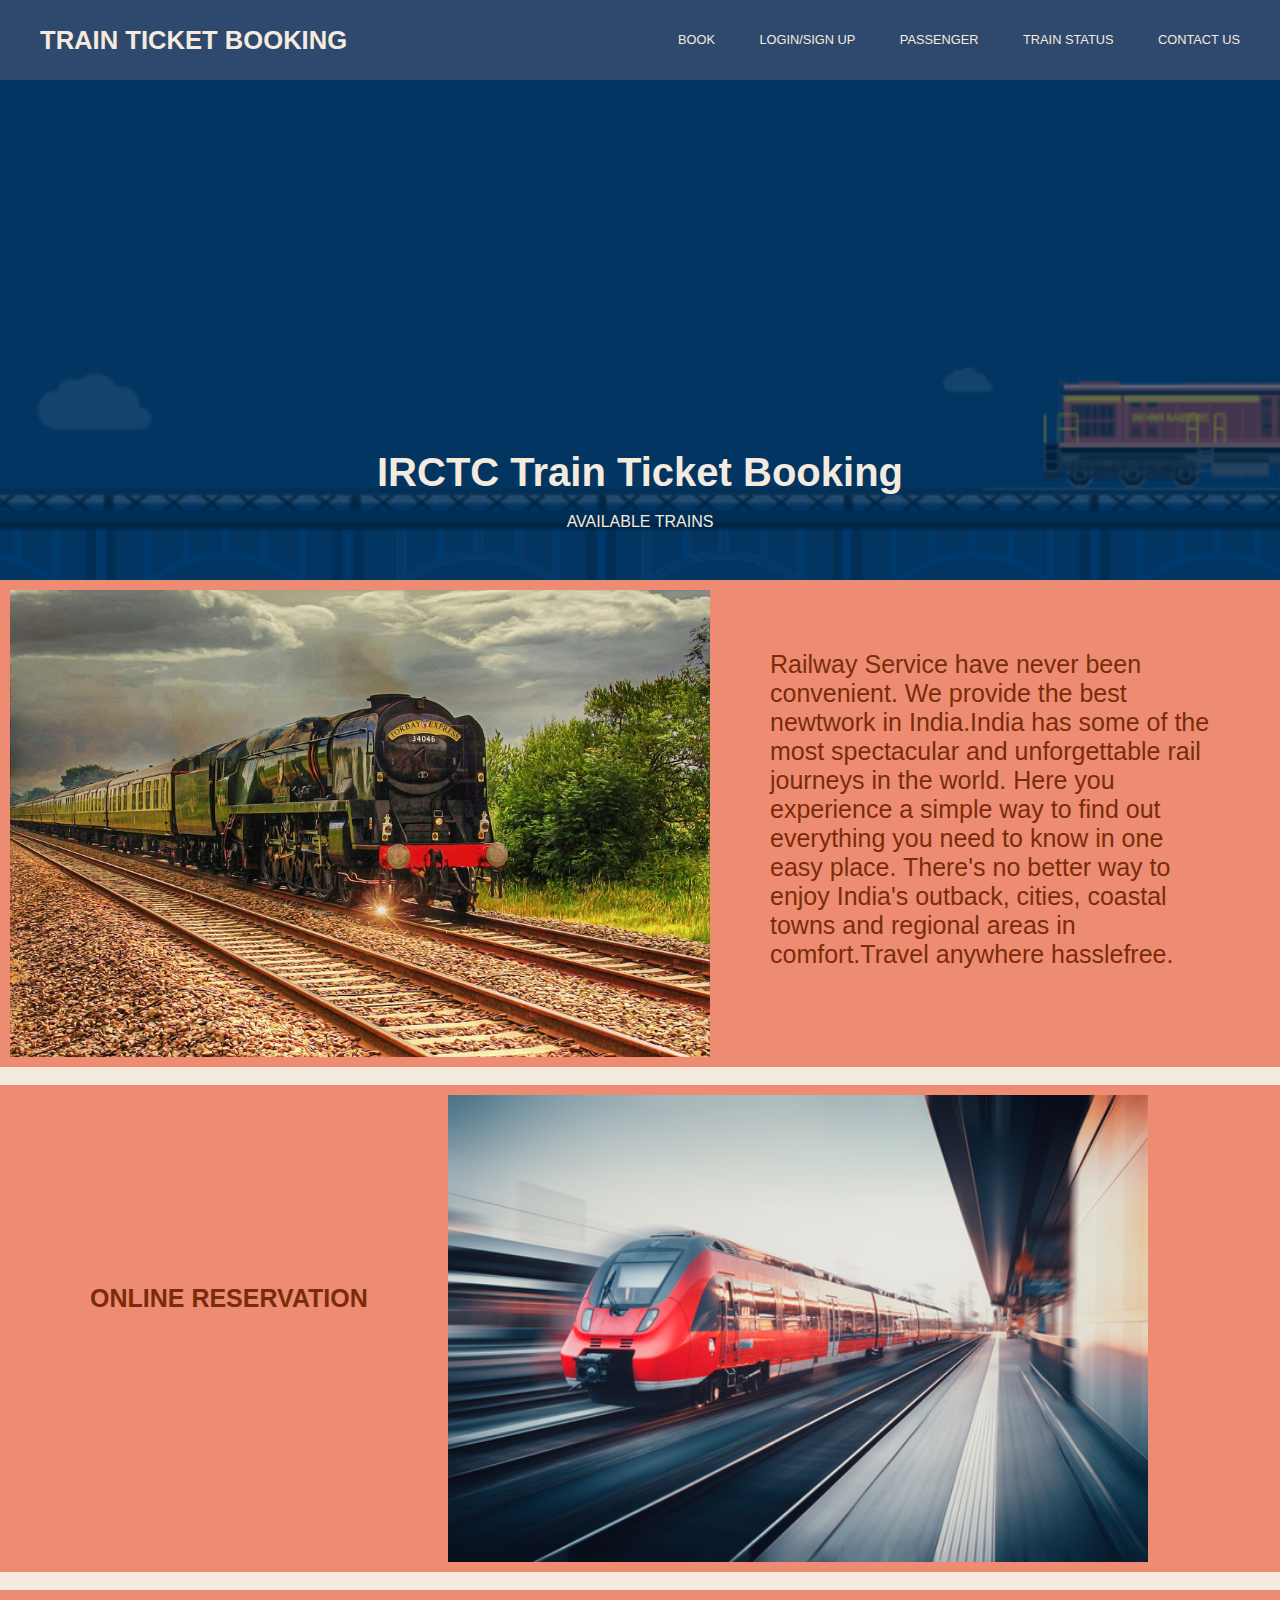
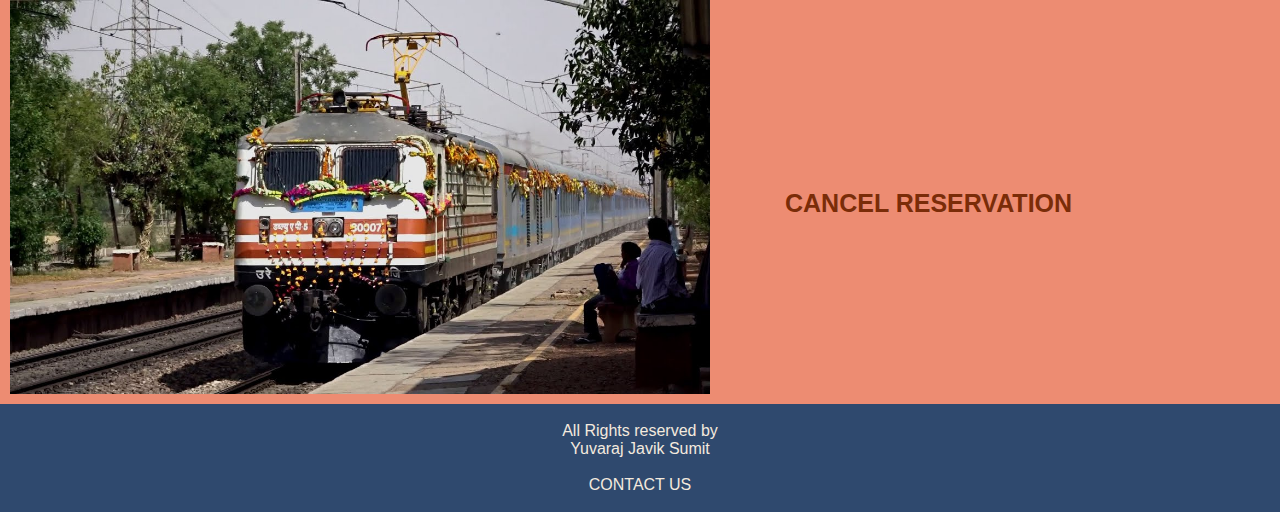
<file: index.html>
<!DOCTYPE html>
<html lang="en">
<html>
    <head>  
            <link rel="shortcut icon" href="./images/g4.png" type="image/x-icon">
            <title>Train E-ticketing</title>
            <meta name="viewport" content="width=device-width, initial-scale=1">
            <meta charset="UTF-8">
            <link rel="stylesheet" href="style_home.css">
    </head>
<body>
    <nav>
        <label class="heading">Train Ticket Booking</label>
        <ul>
            <li><a href="#book" >Book</a></li>
            <li><a href="account.html" >Login/Sign up</a></li>
            <li><a href="passenger.html" >passenger</a></li>
            <li><a href="TrainStatus.html" >Train Status</a></li>
            <li><a href="ContactUs.html" >Contact us</a></li>
            
        </ul>
    </nav>
    <div class="lol">
       
        <div class="parallax">
            <div class="caption">
                <h1 style="text-align:center;font-size:40px;color:#f4eade">IRCTC Train Ticket Booking</h1><br>
                <a href="./availableTrains.html"  rel="noopener noreferrer">Available Trains</a>
            </div>
        </div>
        
        <div class="fact" >
            
            <img class="pic" src="./images/Train.jpg"  alt="train">
            <div class="para first"  >
                Railway Service have never been convenient. We provide the best newtwork in India.India has some of the most spectacular and unforgettable rail journeys in the world. Here you experience a simple way to find out everything you need to know in one easy place. There's no better way to enjoy India's outback, cities, coastal towns and regional areas in comfort.Travel anywhere hasslefree.
            </div>
        </div>
        <br>
        <div class="fact" id="book" >
            <div class="para" style="font-size: 25px; text-decoration: none; padding-top: 15%;  "  >
                <a class="para button" style=" padding: 20px;" href="reservation.html" >online reservation</a>
            </div>
            <img class="pic" src="./images/railway.jpg"  alt="train">
        </div><BR>
        <div class="fact">
        
            <img class="pic" src="./images/railway1.jpg" alt="train">
            <div class="para" style="font-size: 25px; text-decoration: none; padding-top: 15%;  "  >
                <a class="para button" style=" padding: 15px;" href="cancellation.html" >cancel reservation</a>
            </div>
        </div>
    </div>

</body>
<footer><br>
    <p>All Rights reserved by <br>Yuvaraj Javik Sumit <br><br>
    <a href="ContactUs.html">Contact Us</a></p><br>
  </footer>
</html>
</file>
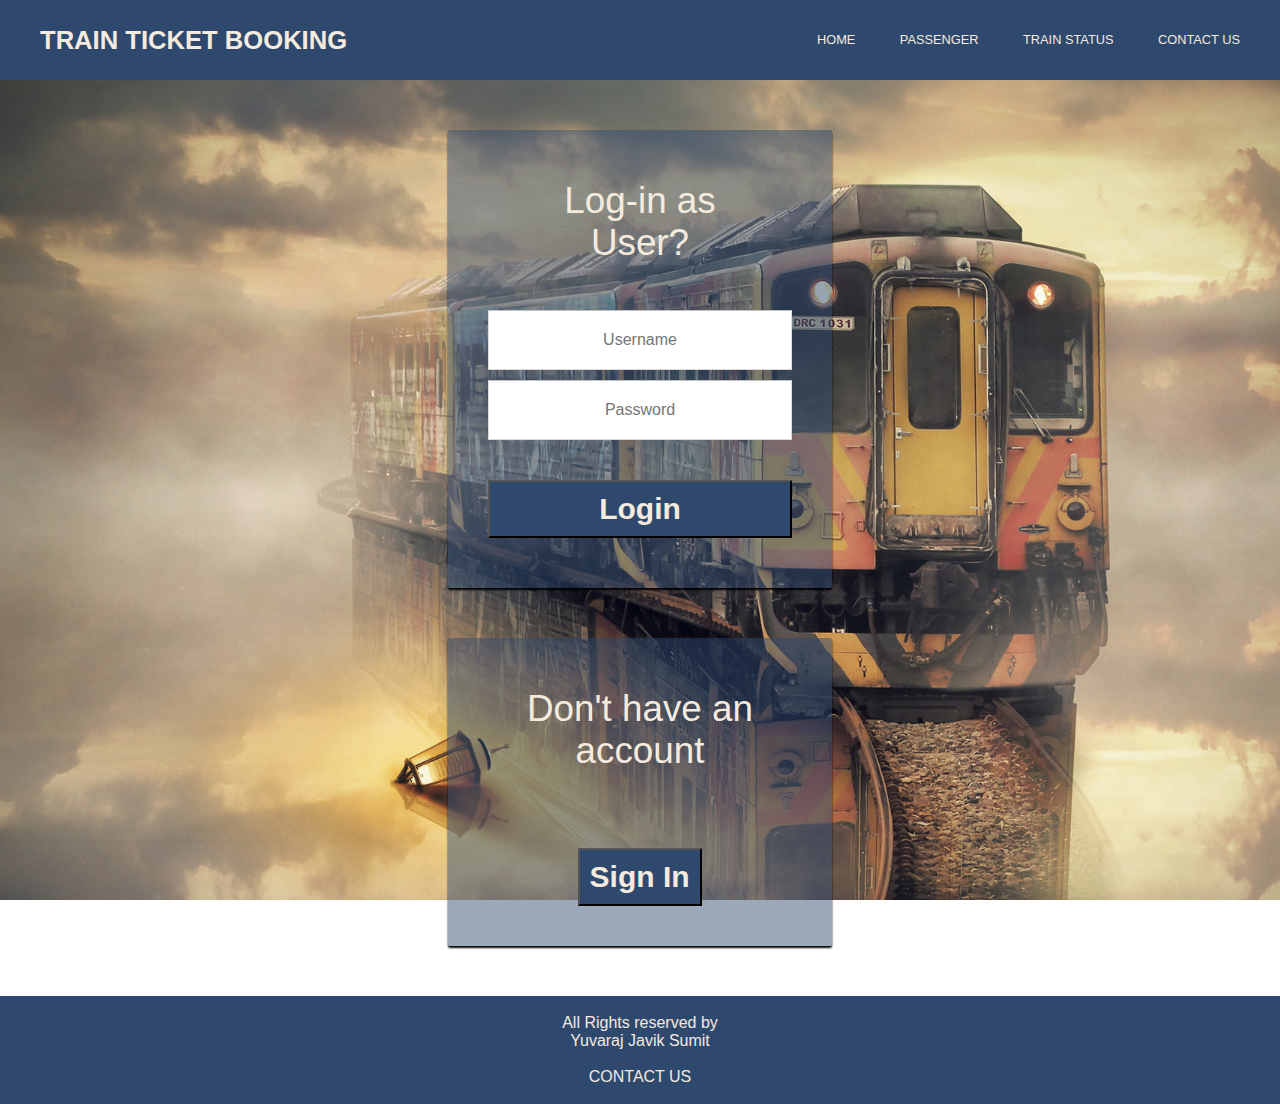
<file: account.html>
<!DOCTYPE html>
<html>

<head>
  <link rel="shortcut icon" href="./images/g4.png" type="image/x-icon">
  <meta charset="UTF-8">

  <title>Train Reservation System</title>
  <meta name="viewport" content="width=device-width, initial-scale=1">
  <link rel="stylesheet" href="./account_style.css" />
  <script src="https://code.jquery.com/jquery-3.5.1.slim.min.js"
    integrity="sha256-4+XzXVhsDmqanXGHaHvgh1gMQKX40OUvDEBTu8JcmNs=" crossorigin="anonymous"></script>
  <script>
    $(document).ready(function () {
      $('#username').focusout(function () {
        var username_len = $(this).val().length;
        if(username_len===0){
          $('.error').html('Username not entered')
        }
        else{
          $('.error').html('')
        }
      })
      $('#password').focusout(function () {
        var password = $(this).val();
        if (password.length < 4) {
          $('.error').html('Password Length must be more than 4')
        }
        else
        $('.error').html('')

      })
    })
  </script>
</head>

<body>

  <nav>
    <label class="heading">Train Ticket Booking</label>
    <ul>
      <li><a href="index.html">Home</a></li>
      <li><a href="passenger.html">passenger</a></li>
      <li><a href="TrainStatus.html">Train Status</a></li>
      <li><a href="ContactUs.html">Contact us</a></li>

    </ul>
  </nav>

  <div class="login-card" id="1">
    <form action="#" method="post">

      <h1>Log-in as <br>User?</h1><br>
      <span class="error"></span><br>
      <input type="text" id="username" name="username" placeholder="Username" required>
      <input type="password" id="password" name="password" placeholder="Password" required>
      <input type="submit" name="login" class="login login-submit" value="login">
  
    </form>
  </div>


  



  <div class="login-card">
    <h1>Don't have an account</h1><br><br>
    <input  class="signIn " type="button" value="Sign In"
    onclick="document.location='./registration.html'" />  
  </div>

  <footer><br>
    <p>All Rights reserved by <br>Yuvaraj Javik Sumit <br><br>
    <a href="ContactUs.html">Contact Us</a></p><br>
</footer>
</body>

</html>
</file>
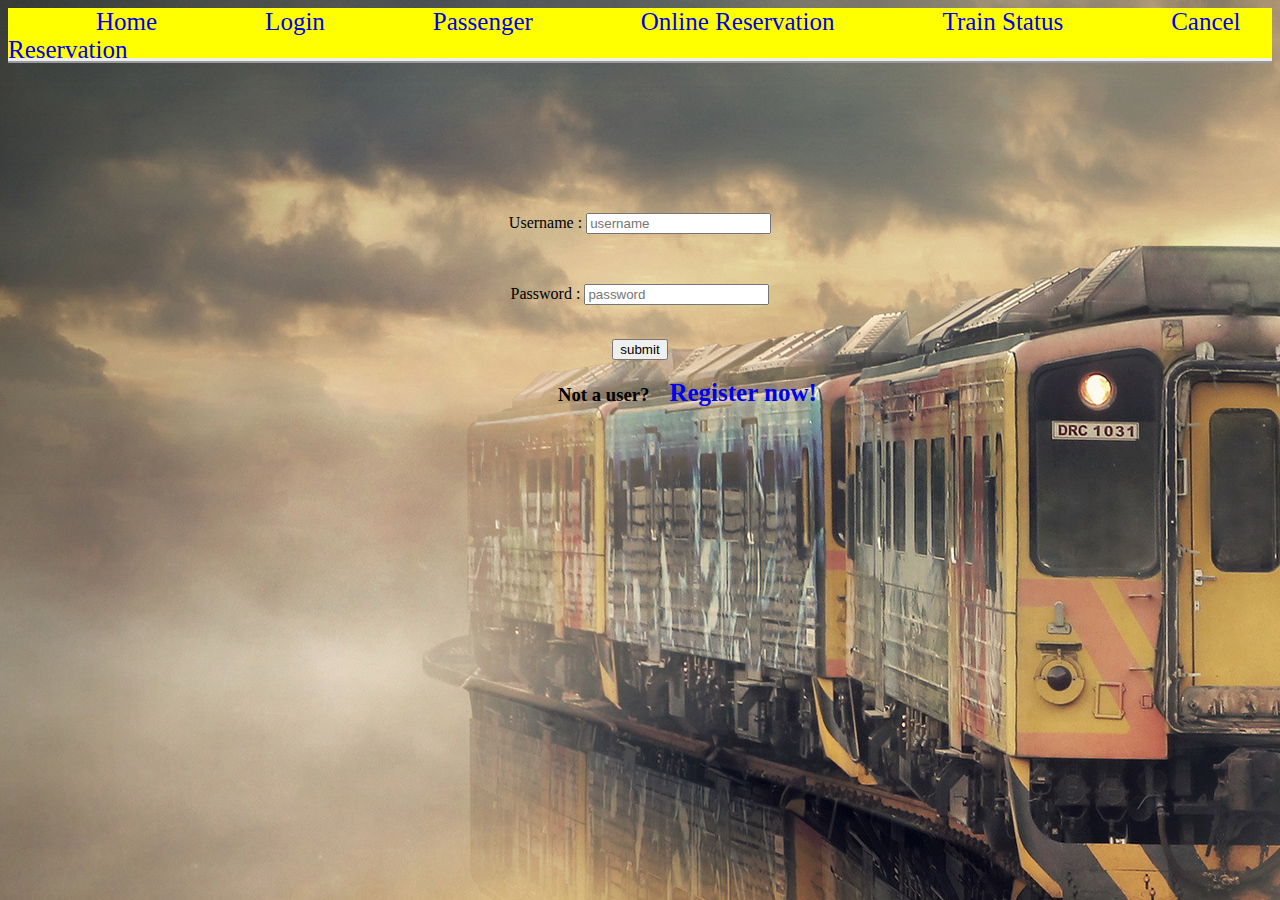
<file: account1.html>
<!DOCTYPE html>
<html>

<head>
    <title>Train E-ticketing</title>

    <meta name="viewport" content="width=device-width, initial-scale=1">
    <style>
        body {
            background-image: url("./images/railway10.jpg");

        }

        .navigation_bar {

            background-color: yellow;
            border-width: thick;
            border-bottom-style: ridge;
            width: inherit;
            height: 50px;
            overflow: hidden;

        }

        a {
            text-decoration: none;
            padding: 20px;
            font-size: 25px;
        }

        div a:hover {
            color: chartreuse;
            background-color: darkseagreen;
        }

        .active {
            color: indianred;
            background-color: aqua;
        }

        .login {
            text-align: center;
            padding: inherit;
            margin-top: 150px;
        }

        .foot {
            float: right;
            background-color: aqua;
            margin-top: 500px;
        }

        #register:hover {
            background-color: transparent;
        }

        a:hover {
            color: red;

        }

        h3 {
            margin-left: 550px;
        }

        .foot {
            float: none;
            background-color: #4ded60;
            text-align: center;
        }
    </style>

</head>

<body>
    <div class="navigation_bar">
        &nbsp;&nbsp;&nbsp;&nbsp;&nbsp;&nbsp;&nbsp;&nbsp;&nbsp;&nbsp;&nbsp;&nbsp;&nbsp;&nbsp;&nbsp;&nbsp;
        <a href="index.html">
            Home</a>&nbsp;&nbsp;&nbsp;&nbsp;&nbsp;&nbsp;&nbsp;&nbsp;&nbsp;&nbsp;&nbsp;&nbsp;&nbsp;&nbsp;&nbsp;&nbsp;
        <a
            href="account.html">Login</a>&nbsp;&nbsp;&nbsp;&nbsp;&nbsp;&nbsp;&nbsp;&nbsp;&nbsp;&nbsp;&nbsp;&nbsp;&nbsp;&nbsp;&nbsp;&nbsp;
        <a href="passenger.html">
            Passenger</a>&nbsp;&nbsp;&nbsp;&nbsp;&nbsp;&nbsp;&nbsp;&nbsp;&nbsp;&nbsp;&nbsp;&nbsp;&nbsp;&nbsp;&nbsp;&nbsp;
        <a href="reservation.html">Online
            Reservation</a>&nbsp;&nbsp;&nbsp;&nbsp;&nbsp;&nbsp;&nbsp;&nbsp;&nbsp;&nbsp;&nbsp;&nbsp;&nbsp;&nbsp;&nbsp;&nbsp;
        <a href="TrainStatus.html">Train
            Status</a>&nbsp;&nbsp;&nbsp;&nbsp;&nbsp;&nbsp;&nbsp;&nbsp;&nbsp;&nbsp;&nbsp;&nbsp;&nbsp;&nbsp;&nbsp;&nbsp;
        <a href="cancellation.html"> Cancel Reservation</a>
    </div>
    <div class="login">
        <form action="xyz.php" method="post">
            <p>Username : <input type="text" name="username" placeholder="username"> </p><br>

            <p> Password : <input type="password" name="password" placeholder="password"></p> <br>
            <input type="submit" value="submit">

        </form>
    </div>
    <h3>Not a user?<a href="registration.html">Register now!</a></h3>
</body>

</html>
</file>
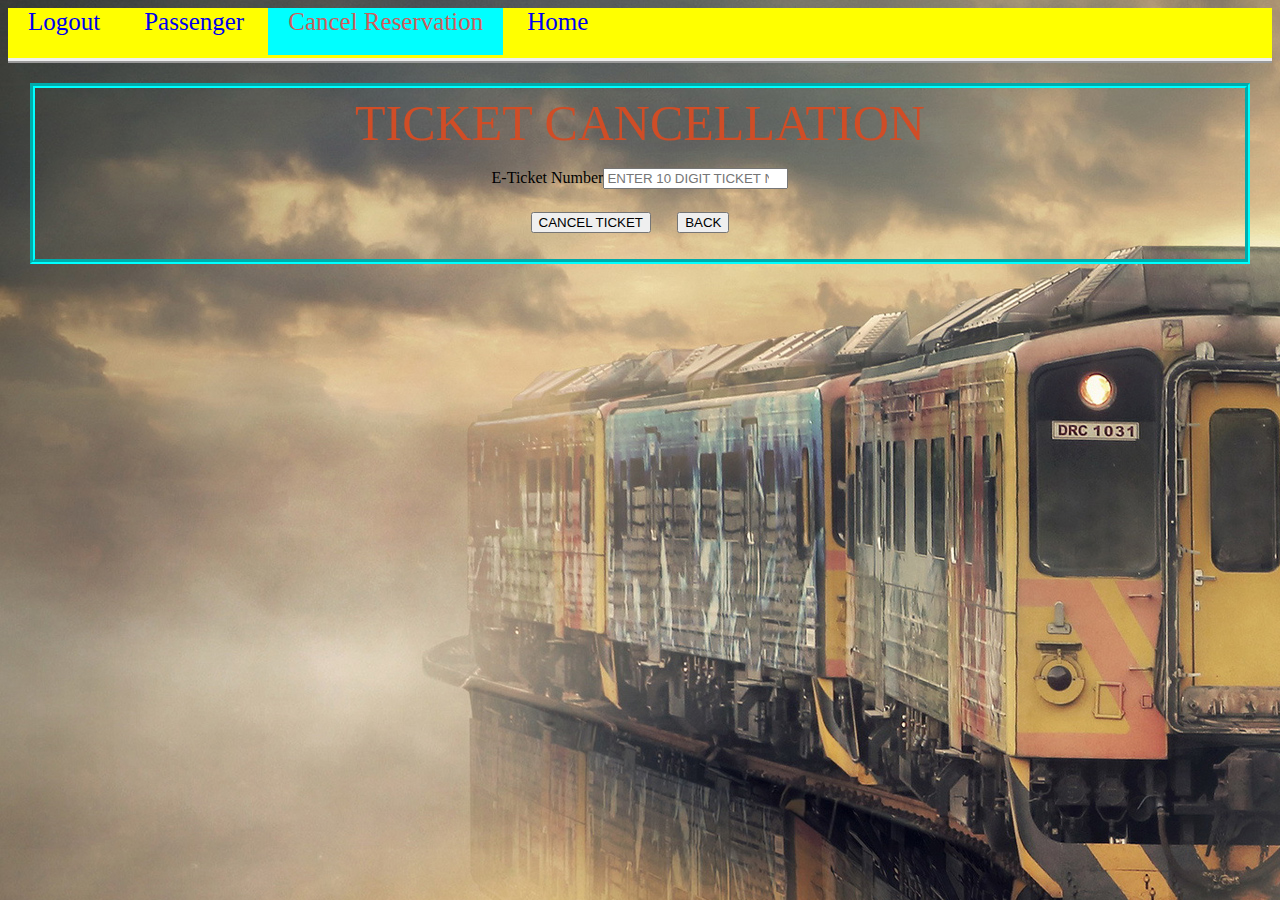
<file: adcancel.html>
<!DOCTYPE html>
<html>
    <head>
            <title>Train E-ticketing</title>
            <meta name="viewport" content="width=device-width, initial-scale=1">
    </head>
<style>
    body {
        background-image:url("./images/railway10.jpg");
        background-repeat: no-repeat;
        background-size: 150%;
        
    }
    .navigation_bar
    {
        
        background-color:yellow;
        border-width: thick;
        border-bottom-style: ridge;
        width: inherit;
        height:50px;
        overflow: hidden;
        
    }
    a{
        text-decoration:none;
        padding:20px;
        font-size: 25px;
    }
    a:hover{
        color:chartreuse;
        background-color:darkseagreen;
    }
    .active{
        color:indianred;
        background-color: aqua;
    }
    .registration{
        text-align: center;
        padding: 20px;
        margin:auto;
        clear:both;
        
    }
    
    #l{
        font-size:50px;
        font-family: serif;
        color: #d04d26;
    }
    
    .f{
        border-color: aqua;
        border-width: thick;
        width:inherit;
        
        
    }
      .foot{
        float: right;
        background-color: aqua;
        
    }
    #1{
        float:right;
    }
  
    </style>
<body>
<div class="navigation_bar">
   
     <a  href="home.html" > Logout</a>
        <a href="#"> Passenger</a>
        <a  class="active" href ="#"> Cancel Reservation</a>
        <a href="admin.html"> Home</a>
    </div>

    <div class="registration">
        <form action="adcancellation.php" method="post">
            <fieldset class="f"><label id="l"> TICKET CANCELLATION</label> <br>
                <p>E-Ticket Number<input type="number" placeholder="ENTER 10 DIGIT TICKET NUMBER" name="eticket" max=10/ REQUIRED></p>
                <p>  <input  type="submit" value="CANCEL TICKET"/><a href="admin.html">
 <input type="button" value="BACK"/> </a> </p>
                       
        </fieldset>
        </form>
    </div>
</body>
</html>
</file>
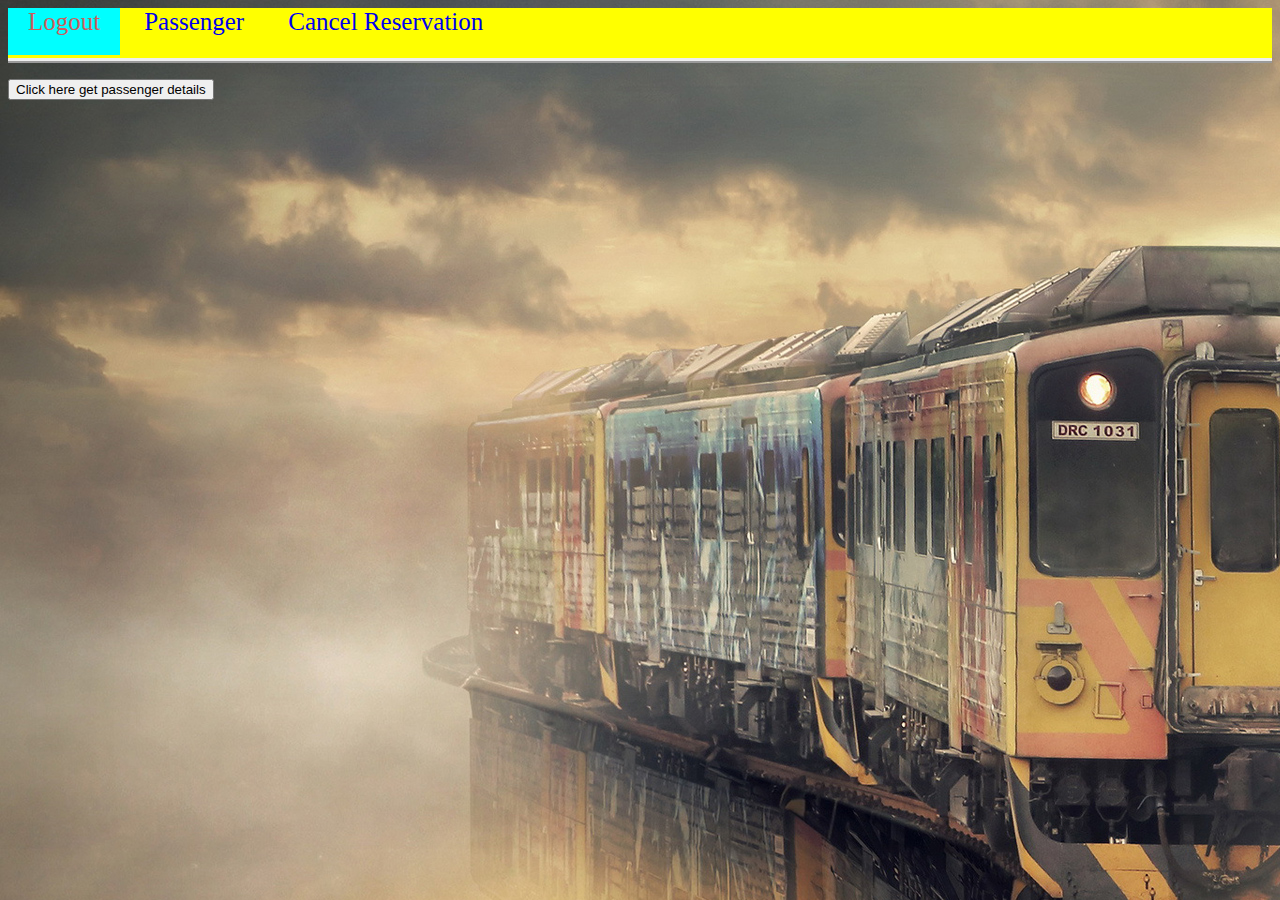
<file: admin.html>
<!DOCTYPE html>
    <html>
    <style>
         body {
            background-image:url("./images/railway10.jpg");

        }
        .navigation_bar
        {

            background-color:yellow;
            border-width: thick;
            border-bottom-style: ridge;
            width: inherit;
            height:50px;
            overflow: hidden;

        }
        a{
            text-decoration:none;
            padding:20px;
            font-size: 25px;
        }
       div a:hover{
            color:chartreuse;
            background-color:darkseagreen;
        }
        .active{
            color:indianred;
            background-color: aqua;
        }
        .login
        {
            text-align: center;
            padding:inherit;
            margin-top: 150px;
        }
          .foot{
            float: right;
            background-color: aqua;
            margin-top: 500px;
        }
        #register:hover{
            background-color:transparent; 
        }

        a:hover {
            color:red;

        }
       h3{
            margin-left: 550px;
        }

    
        tr th{
        font-weight:bold;
        }
    tr th, tr td{
        padding:5px;
    }
    th{
        border: 5px solid #C1DAD7;
    }
    td{
        border: 5px solid #C1DAD7;
    }
    .c1{
        background:#4b8c74;
    }
    .c2{
        background:#74c476;
    }
    .c3{
        background:#a4e56d;
    }
    .c4{
        background:#cffc83;
        }
        #table{
            margin: auto;
        }
        .tyr{
            padding-top: absolute;
        }
    </style>
    <body>
        
        <div class="navigation_bar">
        <a class="active" href="home.html" > Logout</a>
        <a href="adpass.php"> Passenger</a>
        <a  href ="cancellation.html"> Cancel Reservation</a>
        </div>
        <form action="adpass.php" method="post">
        <p><input type="submit" value="Click here get passenger details"></p>
        </form>
        </body>
</html>
</file>
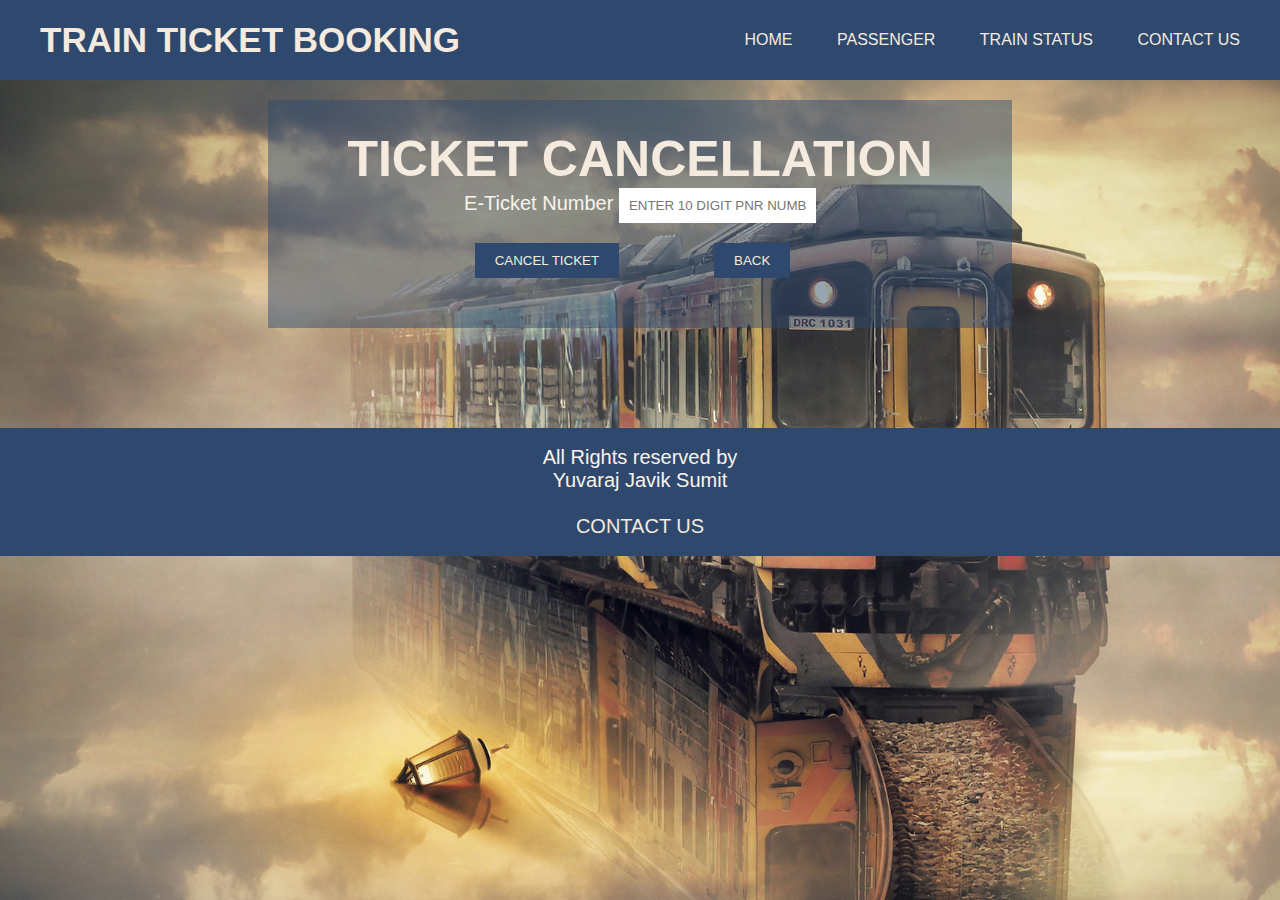
<file: cancellation.html>
<!DOCTYPE html>
<html>

<head>
    <title>Train E-ticketing</title>
    <link rel="shortcut icon" href="./images/g4.png" type="image/x-icon">
    <meta name="viewport" content="width=device-width, initial-scale=1">

</head>
<style>
    body {
        background-image: url("./images/railway10.jpg");
        background-repeat: no-repeat;
        background-size: cover;
        background-attachment: fixed;
        font-family: Montserrat, sans-serif;

    }

    * {
        margin: 0;
        padding: 0;
        text-decoration: 0;
        list-style: none;
        box-sizing: border-box;
        border-style: none;

    }

    nav {
        background-color: #2f496e;
        height: 80px;
        width: 100%;
        position: fixed;
    }

    label.heading {
        font-size: 35px;
        padding: 0 40px;
        text-transform: uppercase;
        color: #f4eade;
        line-height: 80px;
        font-weight: 700;
    }

    nav ul {
        float: right;
        margin-right: 20px;

    }

    nav ul li {
        display: inline-block;
        line-height: 80px;
        margin: 0 5px;
        list-style: none;
    }

    a {
        color: #f4eade;
        text-decoration: none;
        padding: 10px 15px;
        text-transform: uppercase;
    }

    nav ul li a:active,
    nav ul li a:hover {
        background-color: #f4eade;
        color: #2f496e;
        transition-duration: 0.5s;
        border-bottom-width: 5px;
        border-bottom-color: #2988bc;
        border-bottom-style: solid;
        border-right-width: 5px;
        border-right-color: #2988bc;
        border-right-style: solid;

    }

    .registration {
        text-align: center;
        padding: 20px;
        margin: auto;
        clear: both;

    }

    .f {
        border-style: none;
        background-color: #2f496e7a;
        padding: 30px 0px;
        margin: 80px 20%;

    }

    #l {
        font-size: 50px;
        color: #f4eade;
        font-weight: 700;
        margin-bottom: 20px;
    }

    p {
        font-size: 20px;
        color: #faf3eb;
    }

    #num {
        padding: 10px;

    }

    #btn {
        background-color: #2f496e;
        color: #f4eade;
        margin: 20px 5%;
        padding: 10px 20px;
    }

    #btn:hover {
        background-color: #f4eade;
        color: #2f496e;
    }
    footer{
    background-color: #2f496e;
    color: #f4eade;
    text-align: center;
}
footer a:hover{
        background-color: #f4eade;
        color: #2f496e;
        transition-duration: 0.5s;
        border-bottom-width: 5px;
        border-bottom-color: #2988bc;
        border-bottom-style: solid;
        border-right-width: 5px;
        border-right-color: #2988bc;
        border-right-style: solid;
    }
    
</style>

<body>
    <nav>
        <label class="heading">Train Ticket Booking</label>
        <ul>
            <li><a href="index.html">Home</a></li>
            <li><a href="passenger.html">passenger</a></li>
            <li><a href="TrainStatus.html">Train Status</a></li>
            <li><a href="ContactUs.html">Contact us</a></li>

        </ul>
    </nav>

    <div class="registration">
        <form action="cancellation.php" method="post">
            <fieldset class="f"><label id="l"> TICKET CANCELLATION</label> <br>
                <p>E-Ticket Number <input id="num" type="tel" placeholder="ENTER 10 DIGIT PNR NUMBER" name="eticket"
                        max=10/ REQUIRED></p>
                <p> <input id="btn" type="submit" value="CANCEL TICKET" /><a href="index.html">
                        <input id="btn" type="button" value="BACK" /> </a> </p>

            </fieldset>
        </form>
    </div>
</body>
<footer><br>
    <p>All Rights reserved by <br>Yuvaraj Javik Sumit <br><br>
    <a href="ContactUs.html">Contact Us</a></p><br>
</footer>
</html>
</file>
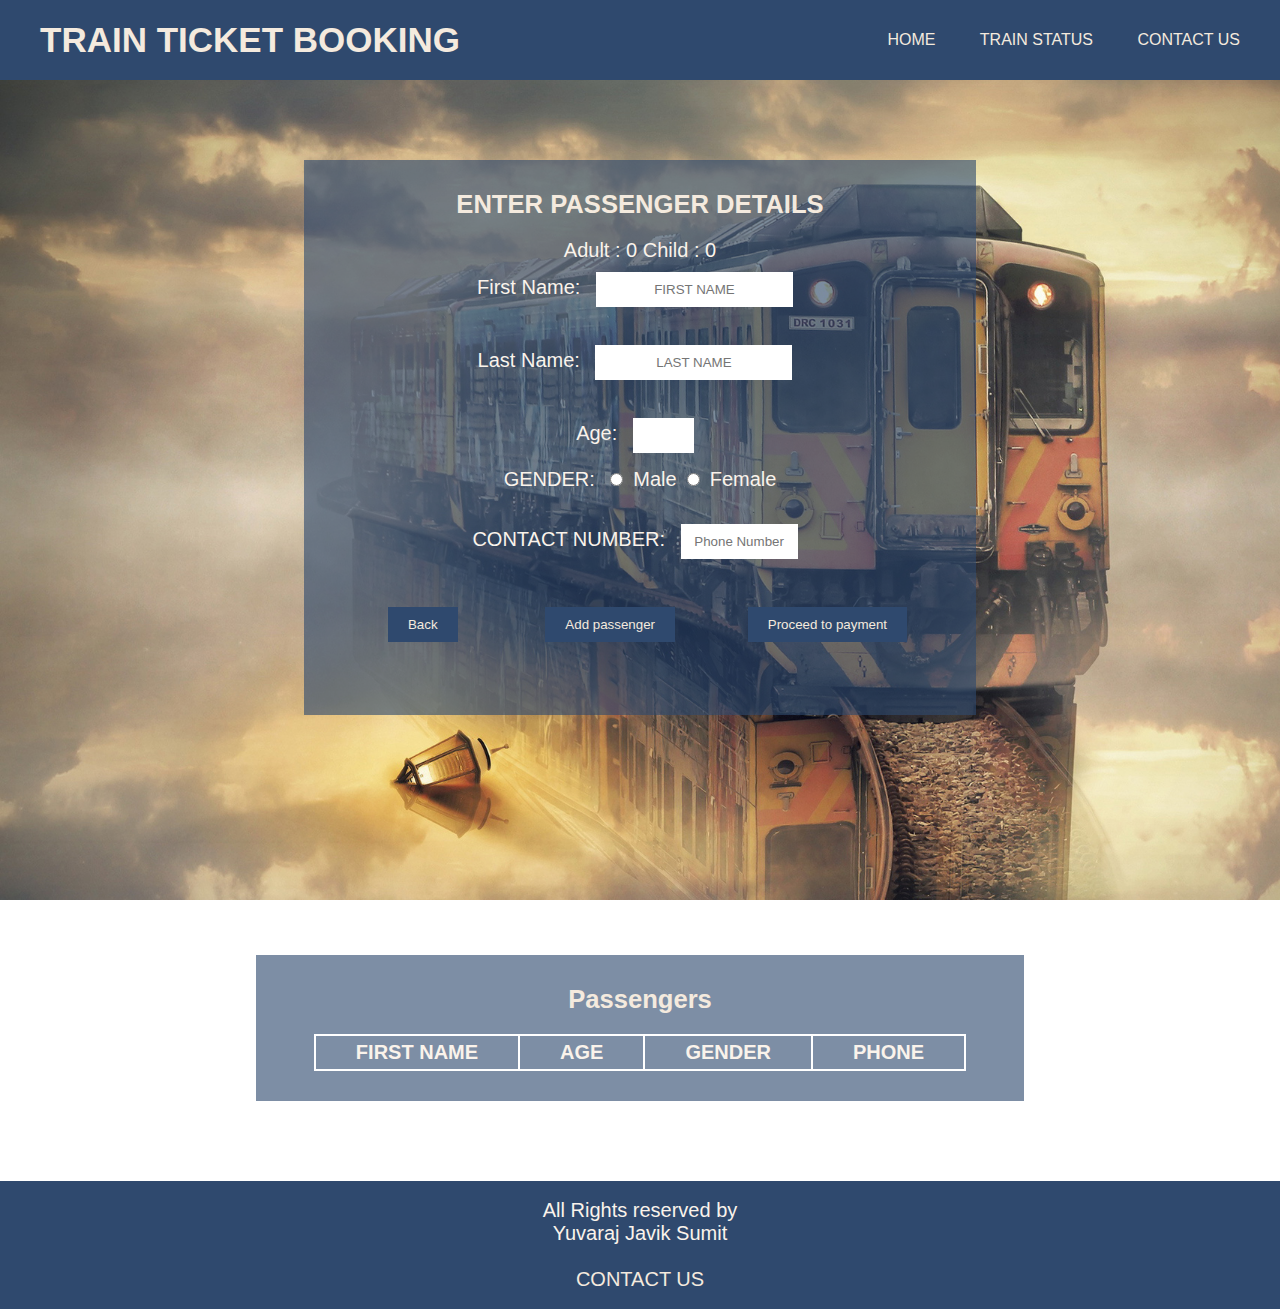
<file: passenger.html>
<!DOCTYPE html>
<html>

<head>
    <title>Train E-ticketing</title>
    <meta name="viewport" content="width=device-width, initial-scale=1">
    <script src="https://code.jquery.com/jquery-3.5.1.slim.min.js"
        integrity="sha256-4+XzXVhsDmqanXGHaHvgh1gMQKX40OUvDEBTu8JcmNs=" crossorigin="anonymous"></script>

    <script>
        $(document).ready(function () {
            var allSet = true;
            var adultCount = 0;
            var childCount = 0;
            $('#addPassenger').click(function () {
                const fname = $('#f_name').val();
                const lname = $('#l_name').val();
                const age = $('#age').val();
                const gender = ($("form input[type='radio']:checked").attr('value'));
                const phone = $('#phone').val();

                if (fname.length == 0) {
                    $('.error').html("<span style='background-color: wheat;'>Enter your Name</span>");
                    allSet = false;
                }
                else if (age.length == 0) {
                    $('.error').append("<span style='background-color: wheat;' >Enter Your Age</span>");
                    allSet = false;
                }
                else if (gender != 'M' && gender != 'F') {
                    $('.error').append("<span style='background-color: wheat;''>Select a Gender</span>");
                    allSet = false;
                }
                else if (phone.length != 10) {
                    $('.error').append("<span style='background-color: wheat;'>Enter a Valid Phone Number</span>");
                    allSet = false;
                }
                else
                    allSet = true;

                if (allSet) {
                    $('table').append(`<tr>
                    <td>${fname}</td>
                    <td>${age}</td>
                    <td>${gender}</td>
                    <td>${phone}</td>
                    </tr>
                    
                    `);
                    if(age<18)  childCount += 1;
                    else    adultCount += 1;
                    $('.adultCount').html(`Adult : ${adultCount}`);
                    $('.childCount').html(`Child : ${childCount}`);
                }
            })
        });


    </script>

</head>
<style>
    body {
        background-image: url("./images/railway10.jpg");
        background-repeat: no-repeat;
        background-size: cover;
        background-attachment: fixed;
        font-family: Montserrat, sans-serif;

    }

    * {
        margin: 0;
        padding: 0;
        text-decoration: 0;
        list-style: none;
        box-sizing: border-box;
        border-style: none;

    }

    nav {
        background-color: #2f496e;
        height: 80px;
        width: 100%;
        position: fixed;
    }

    label.heading {
        font-size: 35px;
        padding: 0 40px;
        text-transform: uppercase;
        color: #f4eade;
        line-height: 80px;
        font-weight: 700;
    }

    nav ul {
        float: right;
        margin-right: 20px;

    }

    nav ul li {
        display: inline-block;
        line-height: 80px;
        margin: 0 5px;
        list-style: none;
    }

    a {
        color: #f4eade;
        text-decoration: none;
        padding: 10px 15px;
        text-transform: uppercase;
    }

    nav ul li a:active,
    nav ul li a:hover {
        background-color: #f4eade;
        color: #2f496e;
        transition-duration: 0.5s;
        border-bottom-width: 5px;
        border-bottom-color: #2988bc;
        border-bottom-style: solid;
        border-right-width: 5px;
        border-right-color: #2988bc;
        border-right-style: solid;

    }

    .registration {
        text-align: center;
        padding: 80px;
        margin: auto;
        clear: both;

    }

    #ui {
        color: #800022;
        font-style: bradley hand itc;
        font-size: 25px;
    }

    .f {
        border-style: none;
        background-color: #2f496e9f;
        padding: 30px 0px;
        margin: 80px 20%;

    }

    #l {
        font-size: 2vw;
        color: #f4eade;
        font-weight: 700;
        margin-bottom: 20px;
    }

    .inp {
        padding: 10px;
        text-align: center;
        margin: 10px;
    }

    p,
    .error,
    table {
        font-size: 20px;
        color: #faf3eb;
    }

    th {
        font-weight: 700;
        text-transform: uppercase;
    }

    td,
    th {
        padding: 5px 40px;
        table-layout: fixed;
        border: solid white 2px;
    }

    table {
        border: white solid 2px;
        padding: 5px;
        border-collapse: collapse;
    }

    .table {
        display: flex;
        justify-content: center;
    }

    .error {
        color: red !important;
        padding: 5px;
    }

    #payment {
        margin-left: 100px;
    }

    .btn,
    #payment {
        background-color: #2f496e;
        color: #f4eade;
        margin: 20px 5%;
        padding: 10px 20px;
    }

    input[type=number] {
        -moz-appearance: textfield;
    }

    input::-webkit-outer-spin-button,
    input::-webkit-inner-spin-button {
        -webkit-appearance: none;
        margin: 0;
    }

    .btn:hover,
    #payment:hover {
        background-color: #f4eade;
        color: #2f496e;
    }

    footer {
        background-color: #2f496e;
        color: #f4eade;
        text-align: center;
    }

    footer a:hover {
        background-color: #f4eade;
        color: #2f496e;
        transition-duration: 0.5s;
        border-bottom-width: 5px;
        border-bottom-color: #2988bc;
        border-bottom-style: solid;
        border-right-width: 5px;
        border-right-color: #2988bc;
        border-right-style: solid;
    }
</style>

<body>
    <nav>
        <label class="heading">Train Ticket Booking</label>
        <ul>
            <li><a href="index.html">Home</a></li>
            <li><a href="TrainStatus.html">Train Status</a></li>
            <li><a href="ContactUs.html">Contact us</a></li>

        </ul>
    </nav>

    <div class="registration">
        <div class="f">
            <h1 id="l"> ENTER PASSENGER DETAILS</h1>
            <p><span class="adultCount">Adult : 0</span>
                <span class="childCount">Child : 0</span></p>
            <form action="passengerDetails.php" method="post">
                <p>First Name: <input class="inp" id="f_name" type="text" placeholder="FIRST NAME" name="FIRSTNAME"
                        required /></p><br>
                <p>Last Name: <input class="inp" id="l_name" type="text" placeholder="LAST NAME" name="LASTNAME" /></p>
                <br>
                <p>Age: <input class="inp" id="age" type="number" min="1" max="200" name="DOB" required /></p>
                <p>GENDER: <input class="inp" id="gender" type="radio" name="GENDER" value="M" required />Male<input
                        class="inp" type="radio" name="GENDER" value="F" />Female</p><br>
                <p>CONTACT NUMBER: <input class="inp" id="phone" type="number" placeholder="Phone Number"
                        min="1000000000" max="9999999999" name="CNUMBER" required /></p><br>
                <p>
                    <a href="index.html"><input class="btn" type="button" value="Back" /></a>
                    <input class="btn" id="addPassenger" type="reset" value="Add passenger" />
                    <input id="payment" type="submit" value="Proceed to payment" />
                </p>
            </form>
            <span class="error"></span>
        </div>
    </div>
    <div class="f">
        <h1 id="l" style="text-align: center;">Passengers</h1>
        <div class="table">
            <table>
                <tr>
                    <th>First Name</th>
                    <th>Age</th>
                    <th>Gender</th>
                    <th>Phone</th>
                </tr>
            </table>

        </div>

    </div>
</body>
<footer><br>
    <p>All Rights reserved by <br>Yuvaraj Javik Sumit <br><br>
        <a href="ContactUs.html">Contact Us</a></p><br>
</footer>

</html>
</file>
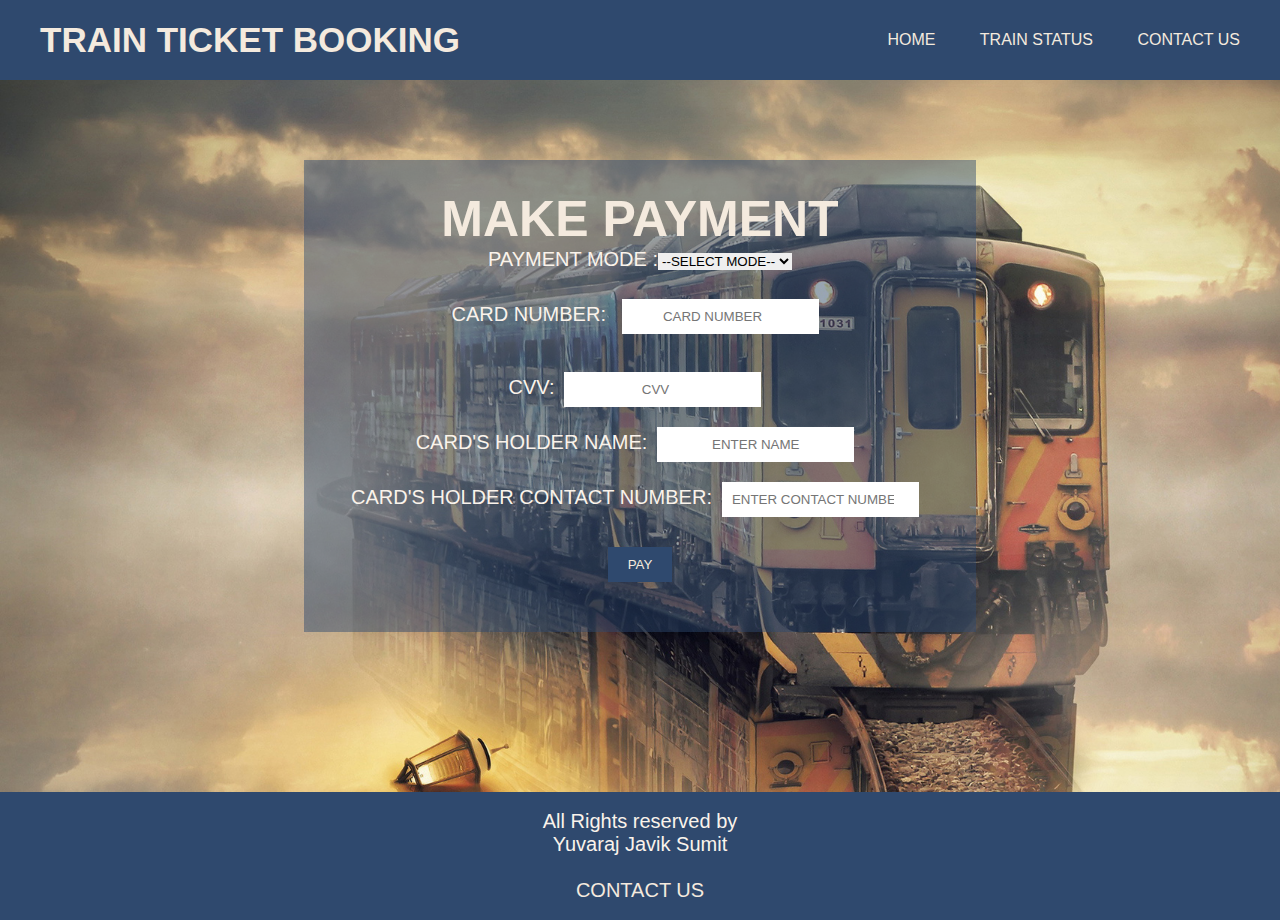
<file: payment.html>
<!DOCTYPE html>
<html>
    <head>
            <title>Train E-ticketing</title>
            <link rel="shortcut icon" href="./images/g4.png" type="image/x-icon">
            <meta name="viewport" content="width=device-width, initial-scale=1">

    </head>
<style>
    body {
        background-image: url("./images/railway10.jpg");
        background-repeat: no-repeat;
        background-size: cover;
        background-attachment: fixed;
        font-family: Montserrat, sans-serif;

    }

    * {
        margin: 0;
        padding: 0;
        text-decoration: 0;
        list-style: none;
        box-sizing: border-box;
        border-style: none;

    }

    nav {
        background-color: #2f496e;
        height: 80px;
        width: 100%;
        position: fixed;
    }

    label.heading {
        font-size: 35px;
        padding: 0 40px;
        text-transform: uppercase;
        color: #f4eade;
        line-height: 80px;
        font-weight: 700;
    }

    nav ul {
        float: right;
        margin-right: 20px;

    }

    nav ul li {
        display: inline-block;
        line-height: 80px;
        margin: 0 5px;
        list-style: none;
    }

    a {
        color: #f4eade;
        text-decoration: none;
        padding: 10px 15px;
        text-transform: uppercase;
    }

    nav ul li a:active,
    nav ul li a:hover {
        background-color: #f4eade;
        color: #2f496e;
        transition-duration: 0.5s;
        border-bottom-width: 5px;
        border-bottom-color: #2988bc;
        border-bottom-style: solid;
        border-right-width: 5px;
        border-right-color: #2988bc;
        border-right-style: solid;

    }
    .login{
        text-align: center;
        padding: 80px;
        margin:auto;
        clear:both;
        
    }
    
    .f {
        border-style: none;
        background-color: #2f496e7a;
        padding: 30px 0px;
        margin: 80px 20%;

    }

    #l {
        font-size: 50px;
        color: #f4eade;
        font-weight: 700;
        margin-bottom: 20px;
    }
    #inp{
        padding: 10px;
        text-align: center;
        margin: 10px;
    }
    p{
        font-size: 20px;
        color: #faf3eb;        
    }
    #btn {
        background-color: #2f496e;
        color: #f4eade;
        margin: 20px 45%;
        padding: 10px 20px;
    
    }

    #btn:hover {
        background-color: #f4eade;
        color: #2f496e;
    }

    #1{
        float:right;
    }
    #selected{
        margin-left: 200px;
    }
    footer{
    background-color: #2f496e;
    color: #f4eade;
    text-align: center;
}
    footer a:hover{
        background-color: #f4eade;
        color: #2f496e;
        transition-duration: 0.5s;
        border-bottom-width: 5px;
        border-bottom-color: #2988bc;
        border-bottom-style: solid;
        border-right-width: 5px;
        border-right-color: #2988bc;
        border-right-style: solid;
    }
    
    </style>
<body>
    <nav>
        <label class="heading">Train Ticket Booking</label>
        <ul>
            <li><a href="index.html">Home</a></li>
            <li><a href="TrainStatus.html">Train Status</a></li>
            <li><a href="ContactUs.html">Contact us</a></li>

        </ul>
    </nav>
    <div class="login">
        <form action="payment.php" method="post">
              <fieldset class="f"><label id="l"> MAKE PAYMENT</label>
        <p>PAYMENT MODE :<select><option id ="#selected" selected="selected">--SELECT MODE--</option>
                      <option>Credit Card</option>
                      <option>Debit Card</option>
                      <option>Net Banking</option>
                      <option></option>
                    </select></p><br>
    
        <p>CARD NUMBER:   <input id="inp" type="number" name="cnum" placeholder="CARD NUMBER"></p> <br>
        <p>CVV:<input id="inp" type="number" name="cvv" placeholder="CVV"></p>
        <p>CARD'S HOLDER NAME:<input id="inp" type ="text" placeholder="ENTER NAME" name="hname"/></p>
        <p>CARD'S HOLDER CONTACT NUMBER:<input id="inp" type="number" placeholder="ENTER CONTACT NUMBER" name="hcnumber"></p>
        <p></p>
        <input id="btn" type="submit" value="PAY">
            </fieldset>
        </form>
        </div>
</body>
<footer><br>
    <p>All Rights reserved by <br>Yuvaraj Javik Sumit <br><br>
    <a href="ContactUs.html">Contact Us</a></p><br>
</footer>
</html>
</file>
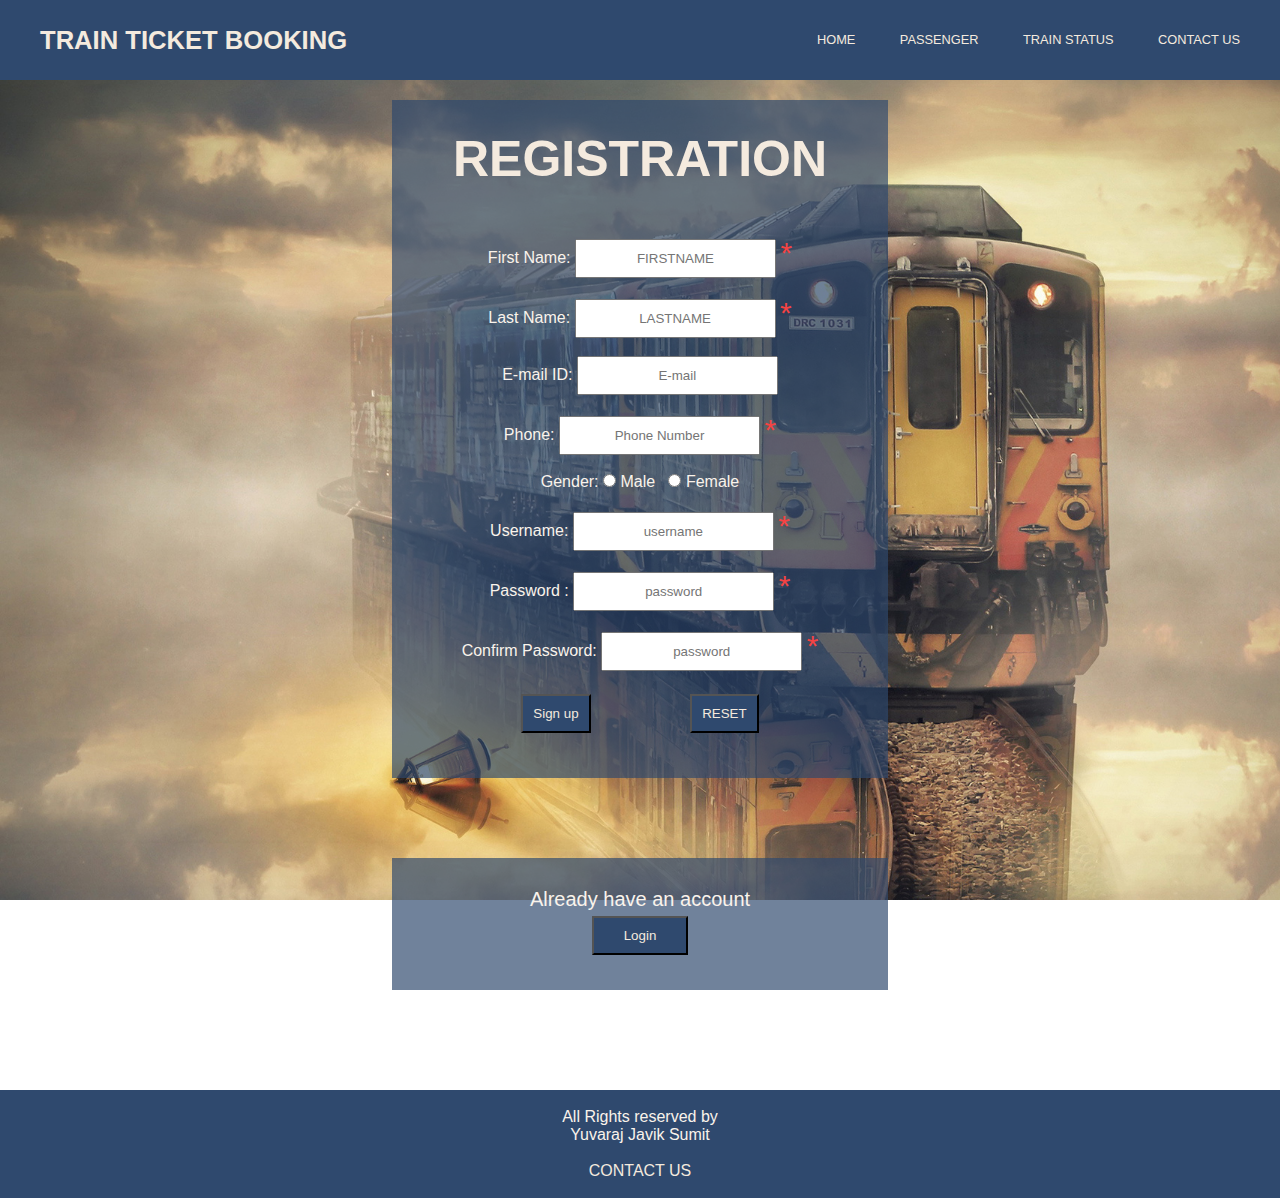
<file: registration.html>
<!DOCTYPE html>
<html>

<head>
    <title>Train E-ticketing</title>
    <link rel="shortcut icon" href="./images/g4.png" type="image/x-icon">
    <meta name="viewport" content="width=device-width, initial-scale=1">

    <script type="text/javascript">
        function formValidation() {
            var username = document.getElementById('uname').value;
            var letters = /^[A-Za-z]+\d{1,}$/;
            if (!username.match(letters))
                alert('Username must be alphabet and contain atleast one digit')


            var num1 = document.getElementById('number').value;
            var num = /^\d{10}$/;
            if (!num1.match(num))
                alert("Wrong phone number");


            var pass1 = document.getElementById('password').value;
            var pass = /[A-Za-z]*[^A-Za-z0-9]+\d{1,}$/;
            if (!pass1.match(pass))
                alert("password format is invalid\nplease include atleast 1 digit and 1 special character");



            var confp = document.getElementById('cpassword').value;
            if (confp != pass1)
                alert("Confirm password does not match with original password");




        }

    </script>
</head>
<style>
    body {
        background-image: url("./images/railway10.jpg");
        background-repeat: no-repeat;
        background-size: cover;
        background-attachment: fixed;
        font-family: Montserrat, sans-serif;

    }

    * {
        margin: 0;
        padding: 0;
        text-decoration: 0;
        list-style: none;
        box-sizing: border-box;
    }

    nav {
        background-color: #2f496e;
        height: 80px;
        width: 100%;
        position: fixed;
    }

    label.heading {
        font-size: 2vw;
        padding: 0 40px;
        text-transform: uppercase;
        color: #f4eade;
        line-height: 80px;
        font-weight: 700;
    }

    nav ul {
        float: right;
        margin-right: 20px;

    }

    nav ul li {
        display: inline-block;
        line-height: 80px;
        margin: 0 5px;
        list-style: none;
        font-size: 1vw;
    }

    a {
        color: #f4eade;
        text-decoration: none;
        padding: 10px 15px;
        text-transform: uppercase;
    }

    a:active,
    a:hover {
        background-color: #f4eade;
        color: #2f496e;
        transition-duration: 0.5s;
        border-bottom-width: 5px;
        border-bottom-color: #2988bc;
        border-bottom-style: solid;
        border-right-width: 5px;
        border-right-color: #2988bc;
        border-right-style: solid;

    }





    .registration {
        text-align: center;
        padding: 20px;
        margin: auto;
        clear: both;

    }

    form {
        padding: 10px;
    }

    .f {
        border-style: none;
        background-color: #2f496eaf;
        padding: 30px 0px;
        margin: 80px 30%;

    }

    #l {
        font-size: 50px;
        color: #f4eade;
        font-weight: 700;
        margin-bottom: 20px;
    }

    p {
        color: #faf3eb;
    }

    #inp,
    #uname,
    #password,
    #cpassword,
    #btn {
        padding: 10px;
        text-align: center;
    }

    span {
        font-size: 30px;
        color: rgb(245, 67, 67);
    }

    #btn {
        background-color: #2f496e;
        color: #f4eade;
        margin: 5px 10%;
    }

    :hover#btn {
        background-color: #f4eade;
        color: #2f496e;
    }
    footer{
    background-color: #2f496e;
    color: #f4eade;
    text-align: center;
}
footer a:hover{
        background-color: #f4eade;
        color: #2f496e;
        transition-duration: 0.5s;
        border-bottom-width: 5px;
        border-bottom-color: #2988bc;
        border-bottom-style: solid;
        border-right-width: 5px;
        border-right-color: #2988bc;
        border-right-style: solid;
    }
    
</style>

<body>
    <nav>
        <label class="heading">Train Ticket Booking</label>
        <ul>
            <li><a href="index.html">Home</a></li>
            <li><a href="passenger.html">passenger</a></li>
            <li><a href="TrainStatus.html">Train Status</a></li>
            <li><a href="ContactUs.html">Contact us</a></li>

        </ul>
    </nav>

    <div class="registration">
        <div class="f"><h1 id="l"> REGISTRATION</h1> <br>
            <form action="" onsubmit="formValidation()" method="post">
                <p>First Name: <input id="inp" type="text" placeholder="FIRSTNAME" name="FIRSTNAME" id="fn" required />
                    <span id="f_error">*</span>
                </p>
                <br>
                <p> Last Name: <input id="inp" type="text" placeholder="LASTNAME" name="LASTNAME" id="ln" required />
                    <span id="l_error">*</span>
                </p><br>
                <p>E-mail ID: <input id="inp" type="email" placeholder="E-mail" name="EMAIL"></p><br>
                <p>Phone: <input id="inp" type="tel" placeholder="Phone Number" name="CONTACT_NO" id="number"
                        required />
                    <span id="phone_error"> *</span>
                </p><br>
                <p>Gender: <input type="radio" name="GENDER" value="male"> Male &nbsp; <input type="radio" name="GENDER"
                        value="female"> Female</p><br>
                <p>Username: <input type="text" placeholder="username" name="USERNAME" id="uname" required />
                    <span id="User_error"> *</span>
                </p><br>
                <p>Password : <input type="password" placeholder="password" name="PASSWORD" id="password" required />
                    <span id="pass_errror"> *</span>
                </p><br>
                <p>Confirm Password: <input type="password" placeholder="password" id="cpassword" required />
                    <span id="cnf_error"> *</span>
                </p><br>
                <p><input id="btn" type="submit" value="Sign up" /> <input id="btn" type="reset" value="RESET" /></p>
            </form>
    
        </div>
            <div class="f">
                <p style="font-size: 20px;">Already have an account</p>
                <input style="padding-right: 30px; padding-left: 30px;" id="btn" type="button" value="Login"
                    onclick="document.location='./account.html'" />
            </div>
    </div>
</body>
<footer><br>
    <p>All Rights reserved by <br>Yuvaraj Javik Sumit <br><br>
    <a href="ContactUs.html">Contact Us</a></p><br>
</footer>
</html>
</file>
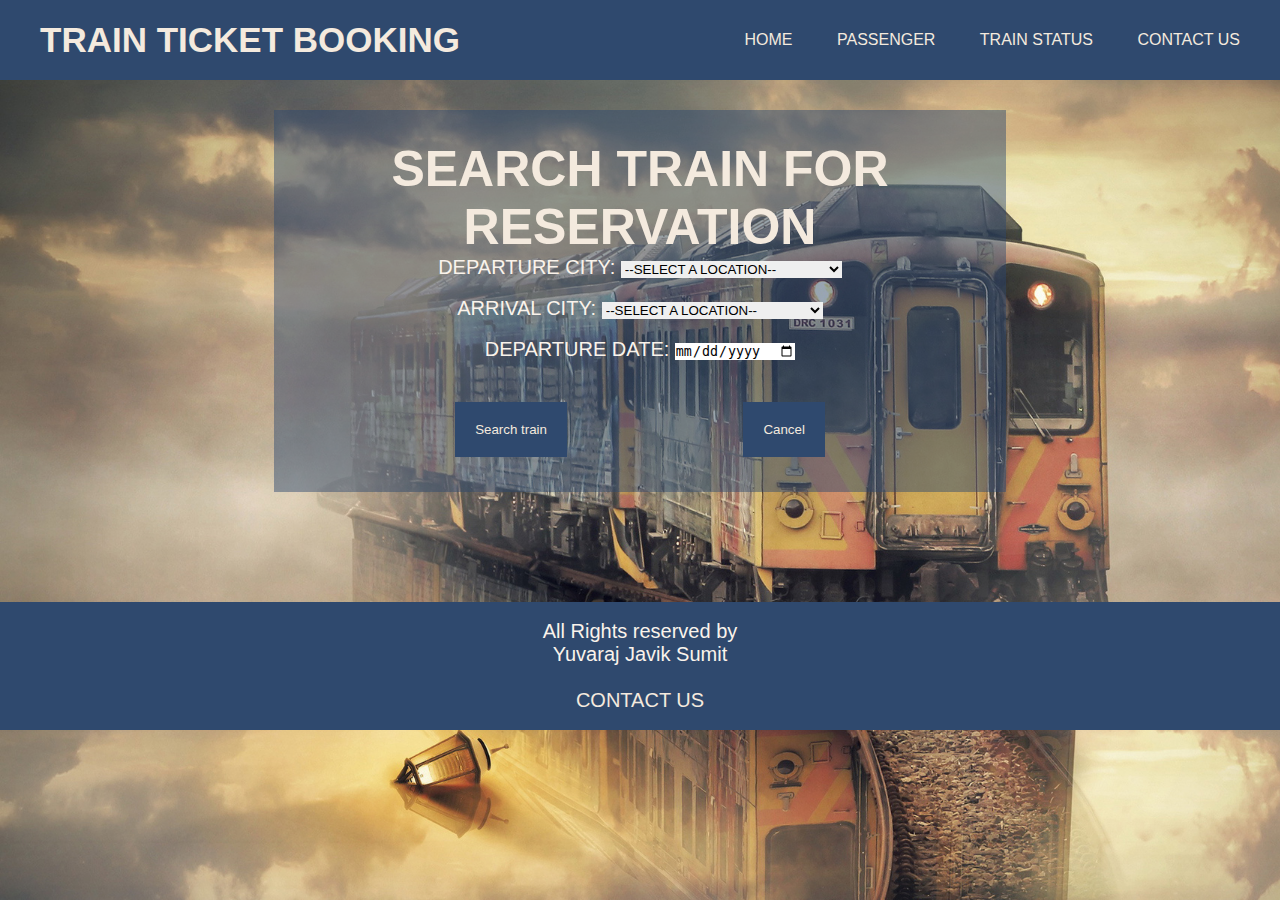
<file: reservation.html>
<!DOCTYPE html>
<html>

<head>
    <title>Train E-ticketing</title>
    <meta name="viewport" content="width=device-width, initial-scale=1">


</head>
<style>
    body {
        background-image: url("./images/railway10.jpg");
        background-repeat: no-repeat;
        background-size: cover;
        background-attachment: fixed;
        font-family: Montserrat, sans-serif;

    }

    * {
        margin: 0;
        padding: 0;
        text-decoration: 0;
        list-style: none;
        box-sizing: border-box;
        border-style: none;

    }

    nav {
        background-color: #2f496e;
        height: 80px;
        width: 100%;
        position: fixed;
    }

    label.heading {
        font-size: 35px;
        padding: 0 40px;
        text-transform: uppercase;
        color: #f4eade;
        line-height: 80px;
        font-weight: 700;
    }

    nav ul {
        float: right;
        margin-right: 20px;

    }

    nav ul li {
        display: inline-block;
        line-height: 80px;
        margin: 0 5px;
        list-style: none;
    }

    a {
        color: #f4eade;
        text-decoration: none;
        padding: 10px 15px;
        text-transform: uppercase;
    }

    nav ul li a:active,
    nav ul li a:hover {
        background-color: #f4eade;
        color: #2f496e;
        transition-duration: 0.5s;
        border-bottom-width: 5px;
        border-bottom-color: #2988bc;
        border-bottom-style: solid;
        border-right-width: 5px;
        border-right-color: #2988bc;
        border-right-style: solid;

    }

    .registration {
        text-align: center;
        padding: 20px;
        margin: auto;
        clear: both;

    }

    form {
        padding: 10px;
    }

    .f {
        border-style: none;
        background-color: #2f496e7a;
        padding: 30px 0px;
        margin: 80px 20%;

    }

    #l {
        font-size: 50px;
        color: #f4eade;
        font-weight: 700;
        margin-bottom: 20px;
    }

    p {
        font-size: 20px;
        color: #faf3eb;
    }

    span {
        font-size: 30px;
        color: rgb(245, 67, 67);
    }

    #btn {
        background-color: #2f496e;
        color: #f4eade;
        margin: 5px 10%;
    }

    #btn:hover {
        background-color: #f4eade;
        color: #2f496e;
    }

    #selected {
        margin-left: 200px;
    }

    #btn {
        padding: 20px;
    }

    #btn:hover {
        padding: 20px;
    }
    footer{
    background-color: #2f496e;
    color: #f4eade;
    text-align: center;
}
footer a:hover{
        background-color: #f4eade;
        color: #2f496e;
        transition-duration: 0.5s;
        border-bottom-width: 5px;
        border-bottom-color: #2988bc;
        border-bottom-style: solid;
        border-right-width: 5px;
        border-right-color: #2988bc;
        border-right-style: solid;
    }
    
</style>

<body>
    <nav>
        <label class="heading">Train Ticket Booking</label>
        <ul>
            <li><a href="index.html">Home</a></li>
            <li><a href="passenger.html">passenger</a></li>
            <li><a href="TrainStatus.html">Train Status</a></li>
            <li><a href="ContactUs.html">Contact us</a></li>

        </ul>
    </nav>
    <div class="registration">
        <form method="post">
            <fieldset class="f"><label id="l"> SEARCH TRAIN FOR RESERVATION</label>
                <br>
                <p> DEPARTURE CITY: <select id="#selected" name="departure" required>
                        <option id="#selected" selected="selected">--SELECT A LOCATION--</option>
                        <option value="Bangalore">BLR,Bangalore Railway Station</option>
                        <option value="Chennai">MAA,Chennai Railway Station</option>
                        <option value="Kolkata">CCU,Kolkata Railway Station</option>
                        <option value="Mumbai">BOM,Mumbai Railway Station</option>
                        <option value="Kochi">COK,Kochi Railway Station</option>
                        <option value="New Delhi">DEL,New Delhi Railway Station</option>
                        <option value="Ahmedabad">AMD,Ahmedabad Railway Station</option>
                        <option value="Pune">PNQ,Pune Railway Station</option>
                        <option value="Chandigarh">IXC,Chandigarh Railway Station</option>
                        <option value="Rajkot">RJT,Rajkot Railway Station</option>
                        <option value="Bhopal">BHP,Bhopal Railway Station</option>
                        <option value="THIRUVANANTHAPURAM">TRU,Trivendrum Railway Station</option>
                        <option value="MANGALORE">MGL,Mangalore Railway Station</option>
                    </select></p>
                <br>
                <p> ARRIVAL CITY: <select name="arrival" required>
                        <option id="#selected" selected="selected">--SELECT A LOCATION--</option>
                        <option value="Bangalore">BLR,Bangalore Railway Station</option>
                        <option value="Chennai">MAA,Chennai Railway Station</option>
                        <option value="Kolkata">CCU,Kolkata Railway Station</option>
                        <option value="Mumbai">BOM,Mumbai Railway Station</option>
                        <option value="Kochi">COK,Kochi Railway Station</option>
                        <option value="New Delhi">DEL,New Delhi Railway Station</option>
                        <option value="Ahmedabad">AMD,Ahmedabad Railway Station</option>
                        <option value="Pune">PNQ,Pune Railway Station</option>
                        <option value="Chandigarh">IXC,Chandigarh Railway Station</option>
                        <option value="Rajkot">RJT,Rajkot Railway Station</option>
                        <option value="Bhopal">BHP,Bhopal Railway Station</option>
                        <option value="THIRUVANANTHAPURAM">TRU,Trivendrum Railway Station</option>
                        <option value="MANGALORE">MGL,Mangalore Railway Station</option>
                    </select>
                </p>
                <br>

                <p>DEPARTURE DATE: <input type="date" name='DATE' required></p>
                <br>
                <br>
                <p> <a href="./passenger.html"><input type="button" name="submit" id="btn" value="Search train" /></a><a
                        href="index.html"><input id="btn" type="button" value="Cancel" /> </a></p>

            </fieldset>
        </form>
    </div>
</body>
<footer><br>
    <p>All Rights reserved by <br>Yuvaraj Javik Sumit <br><br>
    <a href="ContactUs.html">Contact Us</a></p><br>
</footer>

</html>
</file>
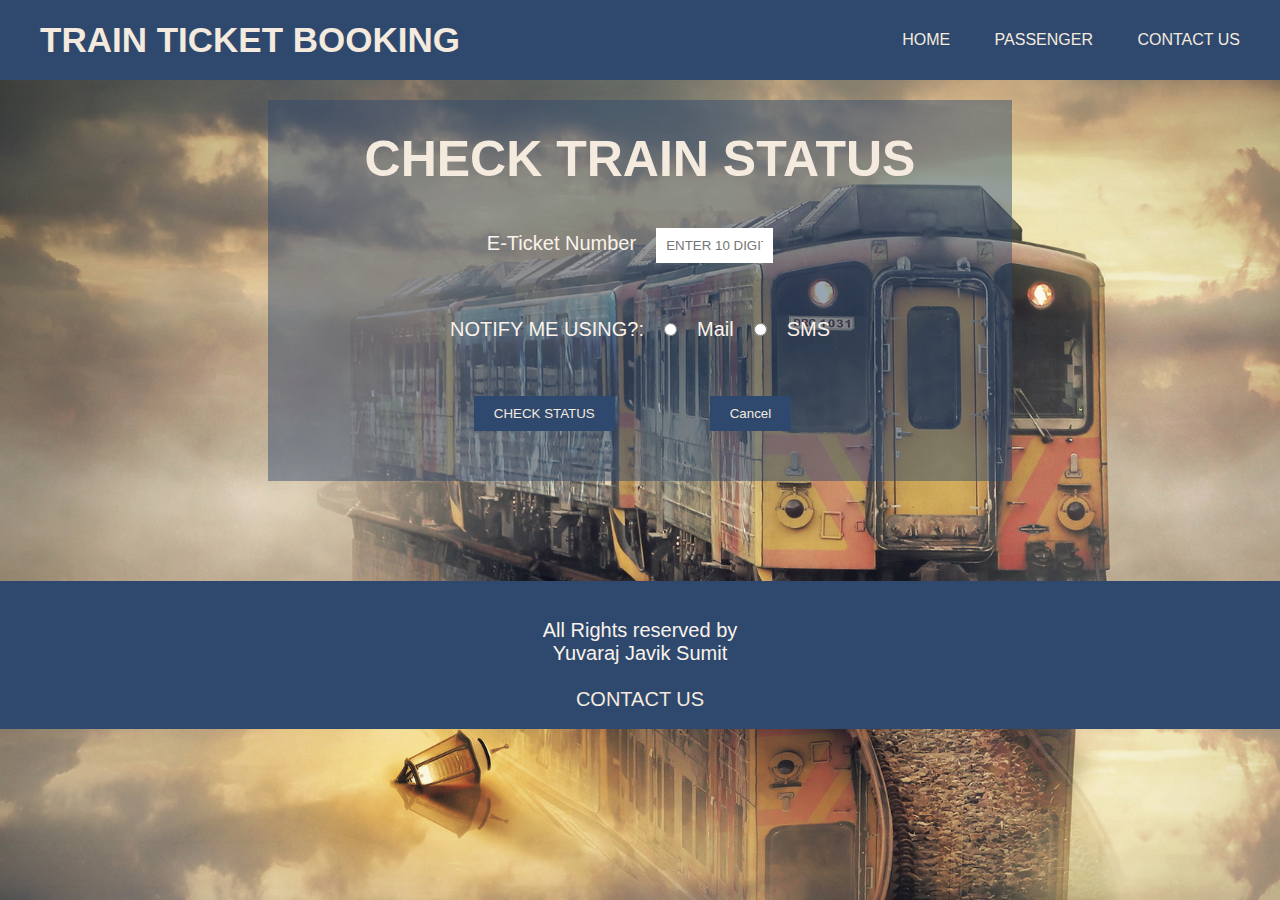
<file: TrainStatus.html>
<!DOCTYPE html>
<html>

<head>
    <title>Train E-ticketing</title>
    <link rel="shortcut icon" href="./images/g4.png" type="image/x-icon">
    <meta name="viewport" content="width=device-width, initial-scale=1">

</head>
<style>
    body {
        background-image: url("./images/railway10.jpg");
        background-repeat: no-repeat;
        background-size: cover;
        background-attachment: fixed;
        font-family: Montserrat, sans-serif;

    }

    * {
        margin: 0;
        padding: 0;
        text-decoration: 0;
        list-style: none;
        box-sizing: border-box;
        border-style: none;

    }

    nav {
        background-color: #2f496e;
        height: 80px;
        width: 100%;
        position: fixed;
    }

    label.heading {
        font-size: 35px;
        padding: 0 40px;
        text-transform: uppercase;
        color: #f4eade;
        line-height: 80px;
        font-weight: 700;
    }

    nav ul {
        float: right;
        margin-right: 20px;

    }

    nav ul li {
        display: inline-block;
        line-height: 80px;
        margin: 0 5px;
        list-style: none;
    }

    a {
        color: #f4eade;
        text-decoration: none;
        padding: 10px 15px;
        text-transform: uppercase;
    }

    nav ul li a:active,
    nav ul li a:hover {
        background-color: #f4eade;
        color: #2f496e;
        transition-duration: 0.5s;
        border-bottom-width: 5px;
        border-bottom-color: #2988bc;
        border-bottom-style: solid;
        border-right-width: 5px;
        border-right-color: #2988bc;
        border-right-style: solid;

    }

    .registration {
        text-align: center;
        padding: 20px;
        margin: auto;
        clear: both;

    }

    .f {
        border-style: none;
        background-color: #2f496e7a;
        padding: 30px 0px;
        margin: 80px 20%;

    }

    #l {
        font-size: 50px;
        color: #f4eade;
        font-weight: 700;
        margin-bottom: 20px;
    }

    p {
        font-size: 20px;
        color: #faf3eb;
        margin-top: 20px;
    }

    #num {
        padding: 10px;
        margin: 20px;

    }

    input[type=number] {
        -moz-appearance: textfield;
    }

    input::-webkit-outer-spin-button,
    input::-webkit-inner-spin-button {
        -webkit-appearance: none;
        margin: 0;
    }

    #btn {
        background-color: #2f496e;
        color: #f4eade;
        margin: 20px 5%;
        padding: 10px 20px;
    }

    #btn:hover {
        background-color: #f4eade;
        color: #2f496e;
    }

    footer {
        background-color: #2f496e;
        color: #f4eade;
        text-align: center;
    }

    footer a:hover {
        background-color: #f4eade;
        color: #2f496e;
        transition-duration: 0.5s;
        border-bottom-width: 5px;
        border-bottom-color: #2988bc;
        border-bottom-style: solid;
        border-right-width: 5px;
        border-right-color: #2988bc;
        border-right-style: solid;
    }
</style>

<body>
    <nav>
        <label class="heading">Train Ticket Booking</label>
        <ul>
            <li><a href="index.html">Home</a></li>
            <li><a href="passenger.html">passenger</a></li>
            <li><a href="ContactUs.html">Contact us</a></li>

        </ul>
    </nav>

    <div class="registration">
        <form action="TrainStatus.php" method="post">
            <fieldset class="f"><label id="l"> CHECK TRAIN STATUS</label> <br>
                <p>E-Ticket Number<input id="num" type="number" min="0" max="9999999999" placeholder="ENTER 10 DIGIT TICKET NUMBER"
                        name="eticket" / required></p>
                <p> NOTIFY ME USING?:<input id="num" type="radio" name="notify">Mail<input id="num" type="radio"
                        name="notify">SMS<br></p>
                <p> <input id="btn" type="submit" value="CHECK STATUS" /> <a href="index.html">
                        <input id="btn" type="reset" value="Cancel" /> </a> </p>

            </fieldset>
        </form>
    </div>
    <footer><br>
        <p>All Rights reserved by <br>Yuvaraj Javik Sumit <br><br>
            <a href="ContactUs.html">Contact Us</a></p><br>
    </footer>
</body>

</html>
</file>
<file: style_home.css>
*{
    margin: 0;
    padding: 0;
    text-decoration: 0;
    list-style: none;
    box-sizing: border-box;
}
body{
    background-color: #f4eade;
    font-family: Montserrat, sans-serif;
    
}
nav{
    background-color: #2f496e;
    height: 80px;
    width: 100%;
}
label.heading{
    font-size: 2vw;
    padding: 0 40px;
    text-transform: uppercase;
    color: #f4eade;
    line-height: 80px;
    font-weight: 700;
}
nav ul{
    float: right;
    margin-right: 20px;
    
}
nav ul li{
    display: inline-block;
    line-height: 80px;
    margin: 0 5px;
    list-style: none;
    font-size: 1vw;
}
 a{
    color: #f4eade;
    text-decoration: none;
    padding: 10px 15px;
    text-transform: uppercase;
}
a:active,a:hover{
    background-color: #f4eade;
    color: #2f496e;
    transition-duration: 0.5s;
    border-bottom-width: 5px;
    border-bottom-color: #2988bc;
    border-bottom-style: solid;
    border-right-width: 5px;
    border-right-color: #2988bc;
    border-right-style: solid;

}

.para{
    position: relative;
    padding: 60px;
    font-size: 25px;
    color: #7a2c08;
}

.pic{
    display: block;
    width: 700px;
    height: 70%;
    
    
}
.fact:hover .pic{
    border: #2988bc 10px solid ;
    border-radius: 5px;
    transition-duration: 0.5s;


}
.fact:hover .first{
    background-color: rgba(0, 0, 0, 0.185); 
    color:#f4eade;
    transition-duration: 0.5s;
}
.button{
    font-weight: 700;
}
.fact{
    display: flex;
    flex-direction: row;
    background-color: #ed8c72;
    padding: 10px 10px 10px 10px;
    
}
.caption {
    position: absolute;
    left: 0;
    top: 50%;
    width: 100%;
    text-align: center;
    color: #000;
}
.parallax {
    /* The image used */
    background-image: url("./images/train_anim.png");
  
    /* Set a specific height */
    min-height: 500px; 
  
    /* Create the parallax scrolling effect */
    background-attachment: fixed;
    background-position: center;
    background-repeat: no-repeat;
    background-size: cover;
  }
footer{
    background-color: #2f496e;
    color: #f4eade;
    text-align: center;
}
</file>
<file: account_style.css>
*{
  margin: 0;
  padding: 0;
  text-decoration: 0;
  list-style: none;
  box-sizing: border-box;
}
body{
  font-family: Montserrat, sans-serif;
  background-image:url("./images/railway10.jpg");
  background-size: cover;
  background-repeat: no-repeat;
  background-attachment: fixed;

}

nav{
  background-color: #2f496e;
  height: 80px;
  width: 100%;
}
label.heading{
  font-size: 2vw;
  padding: 0 40px;
  text-transform: uppercase;
  color: #f4eade;
  line-height: 80px;
  font-weight: 700;
}
nav ul{
  float: right;
  margin-right: 20px;
  
}
nav ul li{
  display: inline-block;
  line-height: 80px;
  margin: 0 5px;
  list-style: none;
  font-size: 1vw;
}
a{
  color: #f4eade;
  text-decoration: none;
  padding: 10px 15px;
  text-transform: uppercase;
}
a:active,a:hover{
  background-color: #f4eade;
  color: #2f496e;
  transition-duration: 0.5s;
  border-bottom-width: 5px;
  border-bottom-color: #2988bc;
  border-bottom-style: solid;
  border-right-width: 5px;
  border-right-color: #2988bc;
  border-right-style: solid;

}

.login-card {
padding: 40px;
background-color: #2f496e7a;
margin: 50px;
border-radius: 2px;
box-shadow: 0px 2px 2px rgba(0, 0, 0, 0.979);
overflow: hidden;
margin-left: auto;
margin-right: auto;
width: 30vw;

}

.login-card h1 {
font-weight: 100;
text-align: center;
font-size: 2.3em;
color: #f4eade;
padding: 10px;
}

.login-card input[type=submit] {
width: 100%;
display: block;
margin-bottom: 10px;
position: relative;
}

.login-card input[type=text], input[type=password] {

font-size: 16px;
width: 100%;
text-align: center;
margin-bottom: 10px;
-webkit-appearance: none;
background: #fff;
border: 1px solid #d9d9d9;
border-top: 1px solid #c0c0c0;
/* border-radius: 2px; */
padding: 20px 8px;

}

.login-card input[type=text]:hover, input[type=password]:hover {
border: 1px solid #b9b9b9;
border-top: 1px solid #a0a0a0;

}

.login , .signIn {
text-align: center;
font-size: 30px;
font-weight: 700;
}
.signIn{
  margin-left: 7vw;
}

.login-submit, .signIn{
color: #f4eade;
background-color: #2f496e;
text-transform: capitalize;
padding: 10px;
margin-top: 30px;


}

.login-submit:hover ,.signIn:hover {
/* border: 1px solid #2f5bb7; */
background-color: #f4eade;
color: #2f496e;
transition-duration: 0.5s;    
/* background-image: -webkit-gradient(linear, 0 0, 0 100%,   from(#4d90fe), to(#357ae8)); */
}

.login-card a {
text-decoration: none;
color: #666;
font-weight: 400;
text-align: center;
display: inline-block;
opacity: 0.6;
transition: opacity ease 0.5s;
}

.login-card a:hover {
opacity: 1;
}


.error {
color: rgb(255, 57, 57);
font-family: 'Franklin Gothic Medium', 'Arial Narrow', Arial, sans-serif;
font-size: 1.2vw;
font-weight: 700;
background-color: #f4eadec7;
}

  

  h3{
      margin-left: 550px;
  }
  
  footer{
    background-color: #2f496e;
    color: #f4eade;
    text-align: center;
}
footer a:hover{
        background-color: #f4eade;
        color: #2f496e;
        transition-duration: 0.5s;
        border-bottom-width: 5px;
        border-bottom-color: #2988bc;
        border-bottom-style: solid;
        border-right-width: 5px;
        border-right-color: #2988bc;
        border-right-style: solid;
    }
</file>
